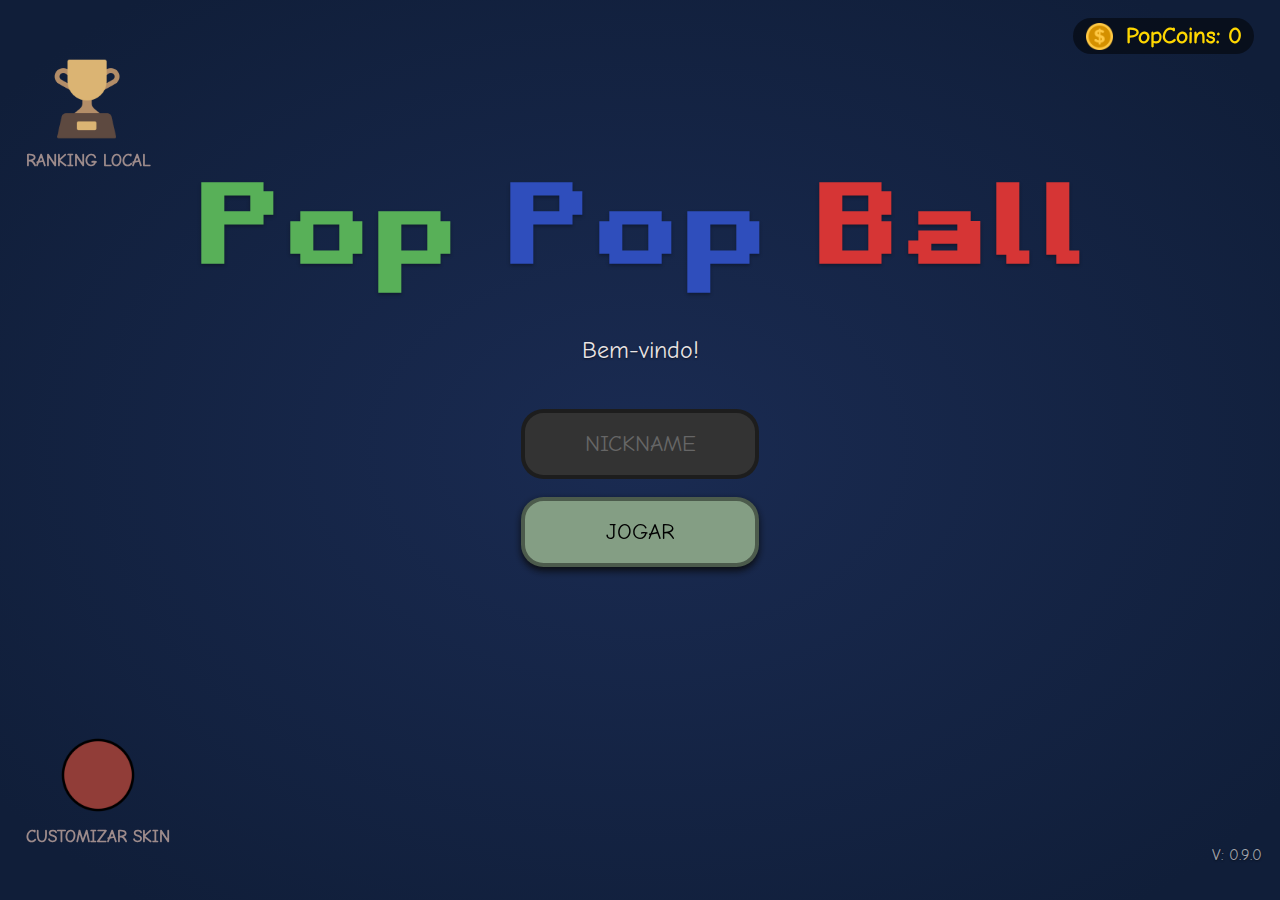
<file: index.html>
<!DOCTYPE html>
<html lang="pt-br">
	<head>
		<meta charset="UTF-8" />
		<meta name="viewport" content="width=device-width, initial-scale=1.0" />
		<link rel="stylesheet" href="styles/index.css" />
		<link rel="icon" href="styles/ico.png" type="image/png" />
		<meta name="google-adsense-account" content="ca-pub-7695483098950570">
		<title>Pop Pop Ball</title>
	</head>

	<body>
		<header class="menu-container">
			<h1 class="titulo">
				<span class="titulo-parte">Pop</span>
				<span class="titulo-parte">Pop</span>
				<span class="titulo-parte">Ball</span>
			</h1>
			<p id="mensagem">Bem-vindo!</p>
			<div class="button-container">
				<input
					type="text"
					id="nome-jogador"
					maxlength="6"
					placeholder="NICKNAME"
				/>
				<button id="jogar-btn" onclick="jogar()" disabled>Jogar</button>
			</div>
		</header>
		<main>
			<section id="ranking" class="imagem-container" onclick="mostrarRanking()">
				<img src="../styles/rkn.png" />
				<div class="texto">RANKING LOCAL</div>
			</section>
			<section id="customiza" class="imagem-container" onclick="personalizar()">
				<img src="../styles/ico.png" />
				<div class="texto">CUSTOMIZAR SKIN</div>
			</section>
		</main>
		<footer>
			<div class="versao">V: 0.9.0</div>
		</footer>
		<div id="moedas-container" class="moedas-container">
			<img src="../styles/coin.png" class="moeda-icone" />
			<span id="total-moedas">PopCoins: 0</span>
		</div>
		<script src="scripts/inicial.js"></script>
		<script>

			function mostrarRanking() {
				window.location.href = "ranking.html";
			}

			function personalizar() {
				window.location.href = "personalizar.html";
			}
		</script>
	</body>
</html>
</file>
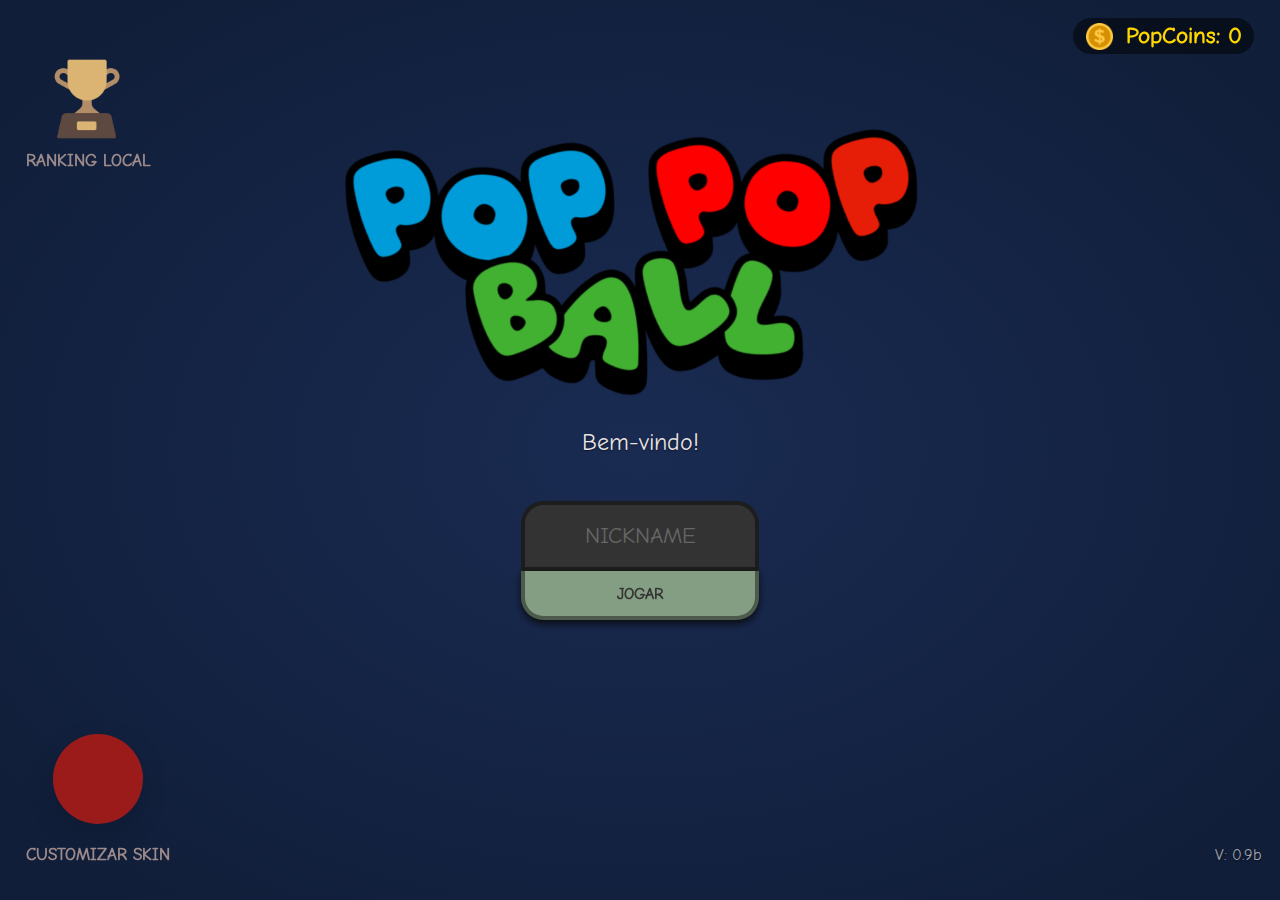
<file: frontend/public/pages/index.html>
<!DOCTYPE html>
<html lang="pt-br">
  <head>
    <meta charset="UTF-8" />
    <meta name="viewport" content="width=device-width, initial-scale=1.0" />
    <link rel="stylesheet" href="./src/styles/index.css" />
    <link rel="icon" href="./src/assets/images/ico.png" type="image/png" />
    <title>Pop Pop Ball</title>
  </head>
  <body>
    <div class="menu-container">
      <a href="https://pt.textstudio.com/"
        ><img src="./src/assets/images/logo-img.png" class="titulo"
      /></a>
      <p id="mensagem">Bem-vindo!</p>
      <div class="button-container">
        <input
          type="text"
          id="nome-jogador"
          maxlength="6"
          placeholder="NICKNAME"
        />
        <button id="jogar-btn" class="game-button" onclick="jogar()" disabled>
          Jogar
        </button>
      </div>
    </div>
    <div id="ranking" class="imagem-container" onclick="mostrarRanking()">
      <img src="./src/assets/images/rkn.png" alt="Ranking" />
      <div class="texto">RANKING LOCAL</div>
    </div>
    <div id="customiza" class="imagem-container" onclick="personalizar()">
      <div class="bola"></div>
      <div class="texto">CUSTOMIZAR SKIN</div>
    </div>
    <div class="versao">V: 0.9b</div>
    <div id="moedas-container" class="moedas-container">
      <img src="./src/assets/images/coin.png" alt="Moeda" class="moeda-icone" />
      <span id="total-moedas">PopCoins: 0</span>
    </div>
    <script src="./src/scripts/index.js"></script>
    <script>
      function mostrarRanking() {
        window.location.href = "ranking.html";
      }

      function personalizar() {
        window.location.href = "customization.html";
      }
    </script>
  </body>
</html>
</file>
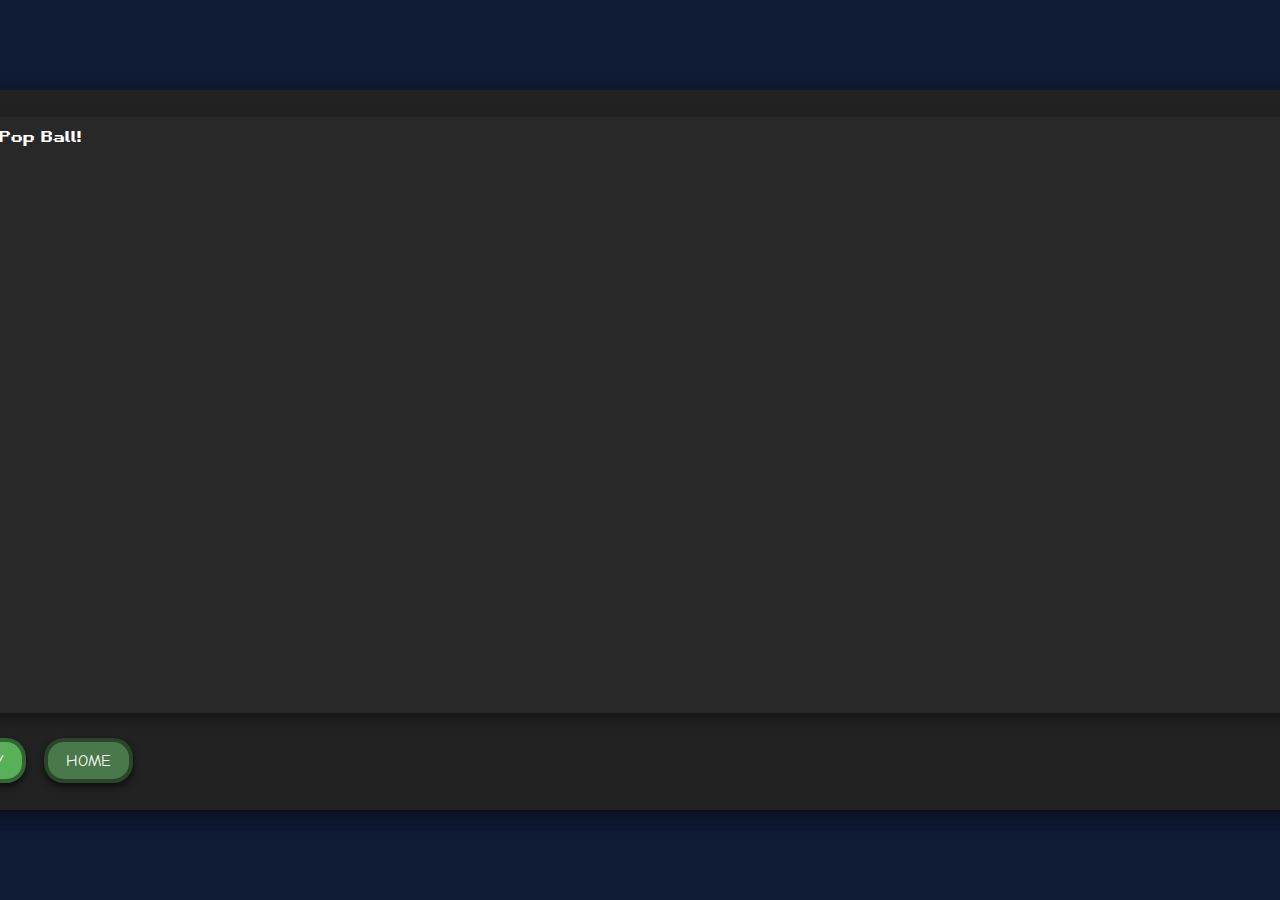
<file: bolinha.html>
<!DOCTYPE html>
<html lang="pt-br">
	<head>
		<meta charset="UTF-8" />
		<meta name="viewport" content="width=device-width, initial-scale=1.0" />
		<link rel="stylesheet" href="styles/style.css" />
		<link rel="icon" href="styles/ico.png" type="image/png" />
		<meta name="google-adsense-account" content="ca-pub-7695483098950570">
		<title>Pop Pop Ball</title>
	</head>
  
	<body>
		<div class="container">
			<div class="area">
				<div id="ranking"></div>
				<div class="booster"></div>
				<div id="game-info">
					<p id="menssagem">Pop Pop Ball!</p>
					<span id="timer">80</span>
					<span id="texto-tempo">segundos restantes</span>
				</div>
				<div id="coringa">CORINGA</div>
				<div class="bola"></div>
				<div id="mensagem-final"></div>
			</div>
			<div class="controls">
				<div class="button-container">
					<div class="primary-buttons">
						<button id="play" class="game-button">Play</button>
						<button id="home" class="game-button" onclick="home()">Home</button>
					</div>
				</div>
				<div id="barra-progresso-container">
					<div id="barra-progresso">
						<div id="barra-progresso-inner"></div>
					</div>
				</div>
				<div class="info-container">
					<span id="level">Nível: 1</span>
					<span id="score">Pontos: 0</span>
				</div>
			</div>
		</div>
	</body>
	<script src="scripts/script.js"></script>
	
</html>
</file>
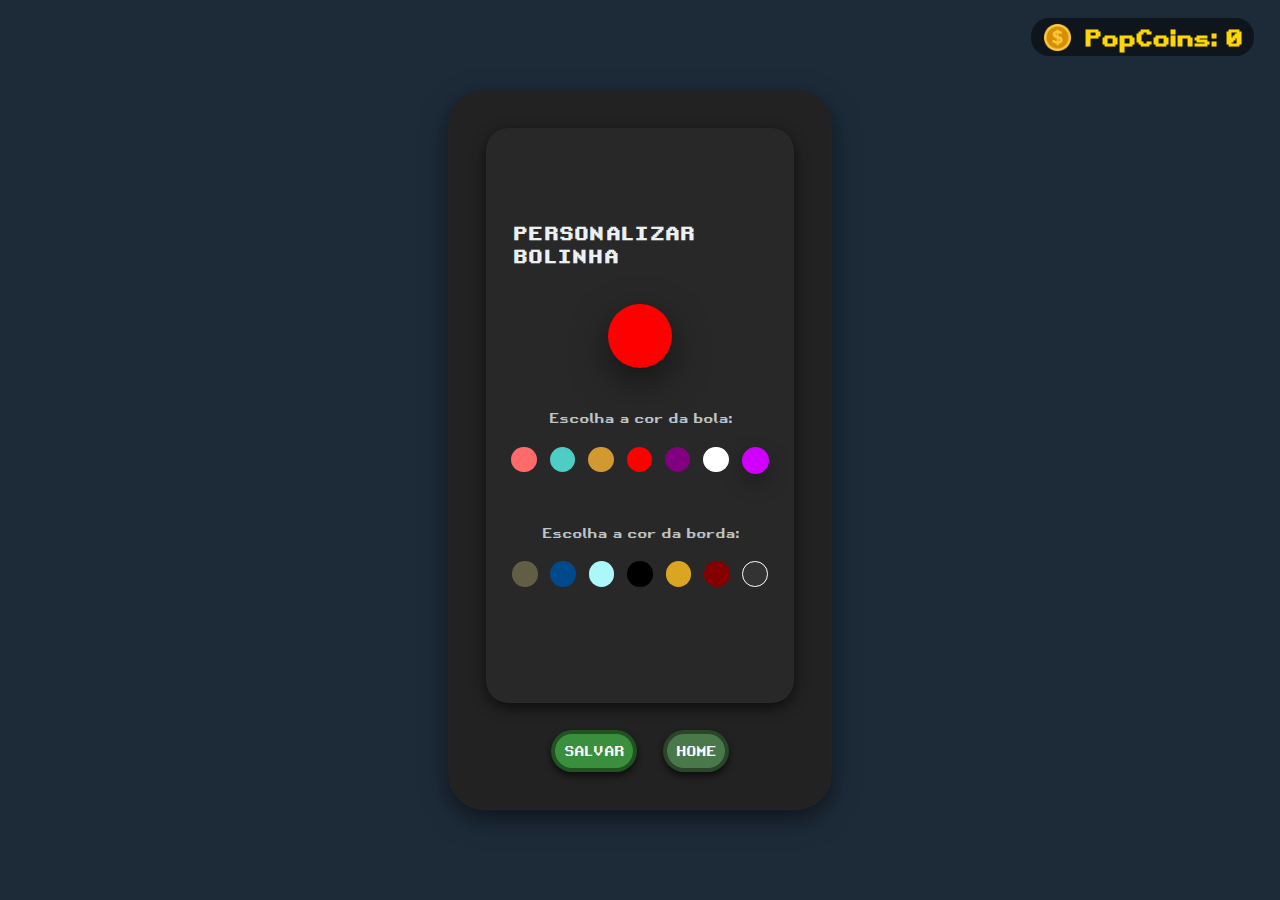
<file: personalizar.html>
<!DOCTYPE html>
<html lang="pt-BR">
	<head>
		<meta charset="UTF-8" />
		<meta name="viewport" content="width=device-width, initial-scale=1.0" />
		<link rel="stylesheet" href="styles/personalizar.css" />
		<link rel="icon" href="styles/ico.png" type="image/png" />
		<title>Pop Pop Ball - Personalizar</title>
	</head>

	<body>
		<div class="container">
			<div class="area">
				<h2>Personalizar bolinha</h2>
				<div class="bola" id="preview"></div>
				<p>Escolha a cor da bola:</p>
				<div class="options">
					<div
						class="option"
						style="background-color: #ff6b6b"
						onclick="mudarCorBola('#FF6B6B')"
					></div>
					<div
						class="option"
						style="background-color: #4ecdc4"
						onclick="mudarCorBola('#4ECDC4')"
					></div>
					<div
						class="option"
						style="background-color: #d29930"
						onclick="mudarCorBola('#d29930')"
					></div>
					<div
						class="option"
						style="background-color: red"
						onclick="mudarCorBola('red')"
					></div>
					<div
						class="option"
						style="background-color: purple"
						onclick="mudarCorBola('purple')"
					></div>
					<div
						class="option"
						style="background-color: white"
						onclick="mudarCorBola('white')"
					></div>
					<div
						id="rainbowOption"
						class="option rainbow-option"
						onclick="rainbow()"
					></div>
				</div>
				<p>Escolha a cor da borda:</p>
				<div class="options">
					<div
						class="option"
						style="background-color: #625e46"
						onclick="mudarCorBorda('#625e46')"
					></div>
					<div
						class="option"
						style="background-color: #00498a"
						onclick="mudarCorBorda('#00498a')"
					></div>
					<div
						class="option"
						style="background-color: #acf8f8"
						onclick="mudarCorBorda('#d2ffff')"
					></div>
					<div
						class="option"
						style="background-color: black"
						onclick="mudarCorBorda('black')"
					></div>
					<div
						class="option"
						style="background-color: #daa520"
						onclick="mudarCorBorda('#daa520')"
					></div>
					<div
						class="option"
						style="background-color: #850000"
						onclick="mudarCorBorda('#850000')"
					></div>
					<div
						class="option"
						id="no-border-option"
						onclick="removeBorder()"
					></div>
				</div>
			</div>
			<div class="controls">
				<div class="button-container">
					<button class="game-button" onclick="salvar()">Salvar</button>
					<button class="game-button" id="home" onclick="home()">Home</button>
				</div>
			</div>
		</div>
		<div id="moedas-container" class="moedas-container">
			<img src="../styles/coin.png" alt="Moeda" class="moeda-icone">
			<span id="total-moedas">PopCoins:0</span>
		</div>
		<script src="scripts/personalizar.js"></script>
	</body>
</html>
</file>
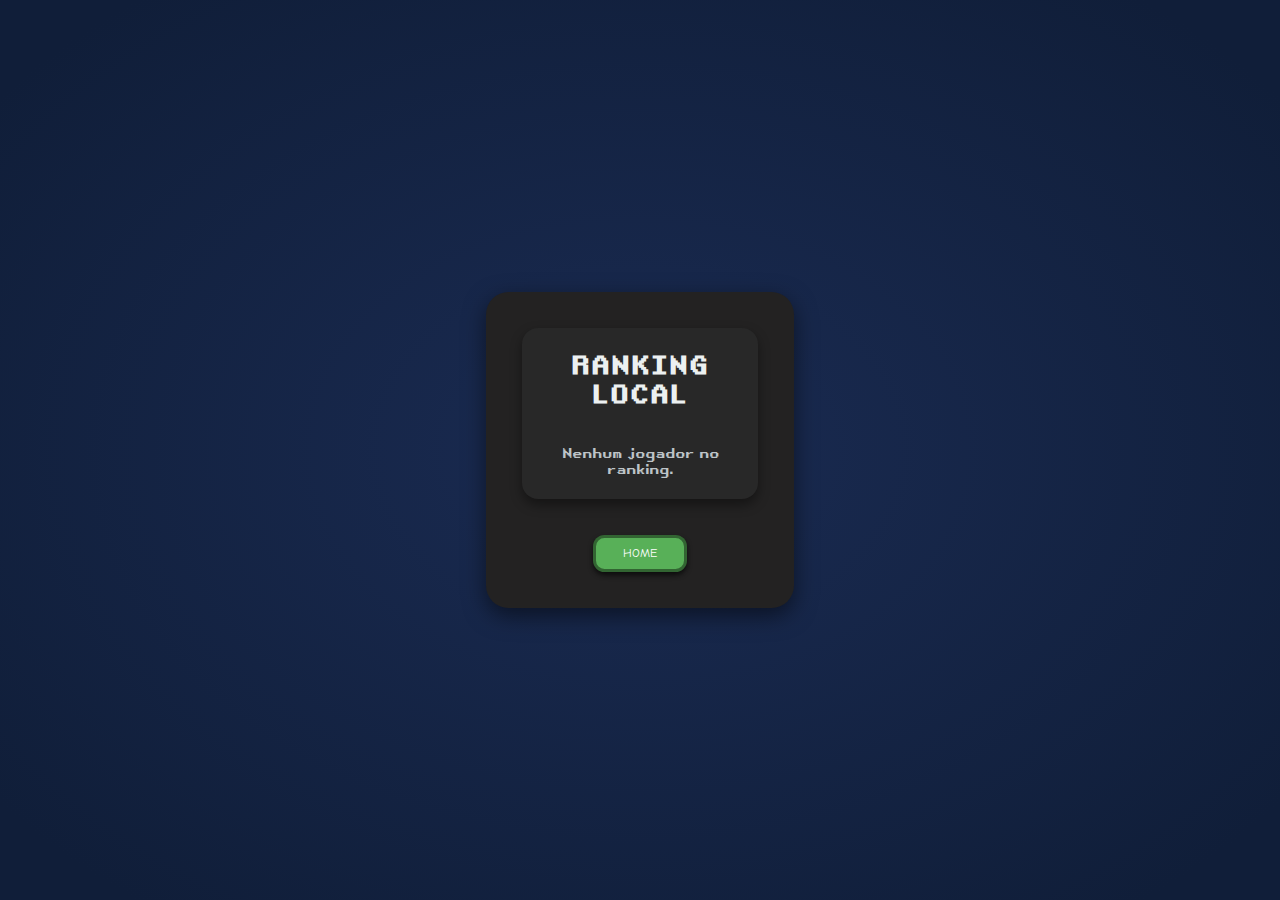
<file: ranking.html>
<!DOCTYPE html>
<html lang="pt-br">
	<head>
		<meta charset="UTF-8" />
		<meta name="viewport" content="width=device-width, initial-scale=1.0" />
		<link rel="stylesheet" href="styles/ranking.css" />
		<link rel="icon" href="styles/ico.png" type="image/png" />
		<title>Pop Pop Ball - Ranking</title>
	</head>

	<body>
		<div class="container">
			<div id="ranking">
				<h2>Ranking local</h2>
				<ol id="ranking-list"></ol>
			</div>
			<button onclick="home()">Home</button>
		</div>
	</body>
	<script src="scripts/ranking.js"></script>
</html>
</file>
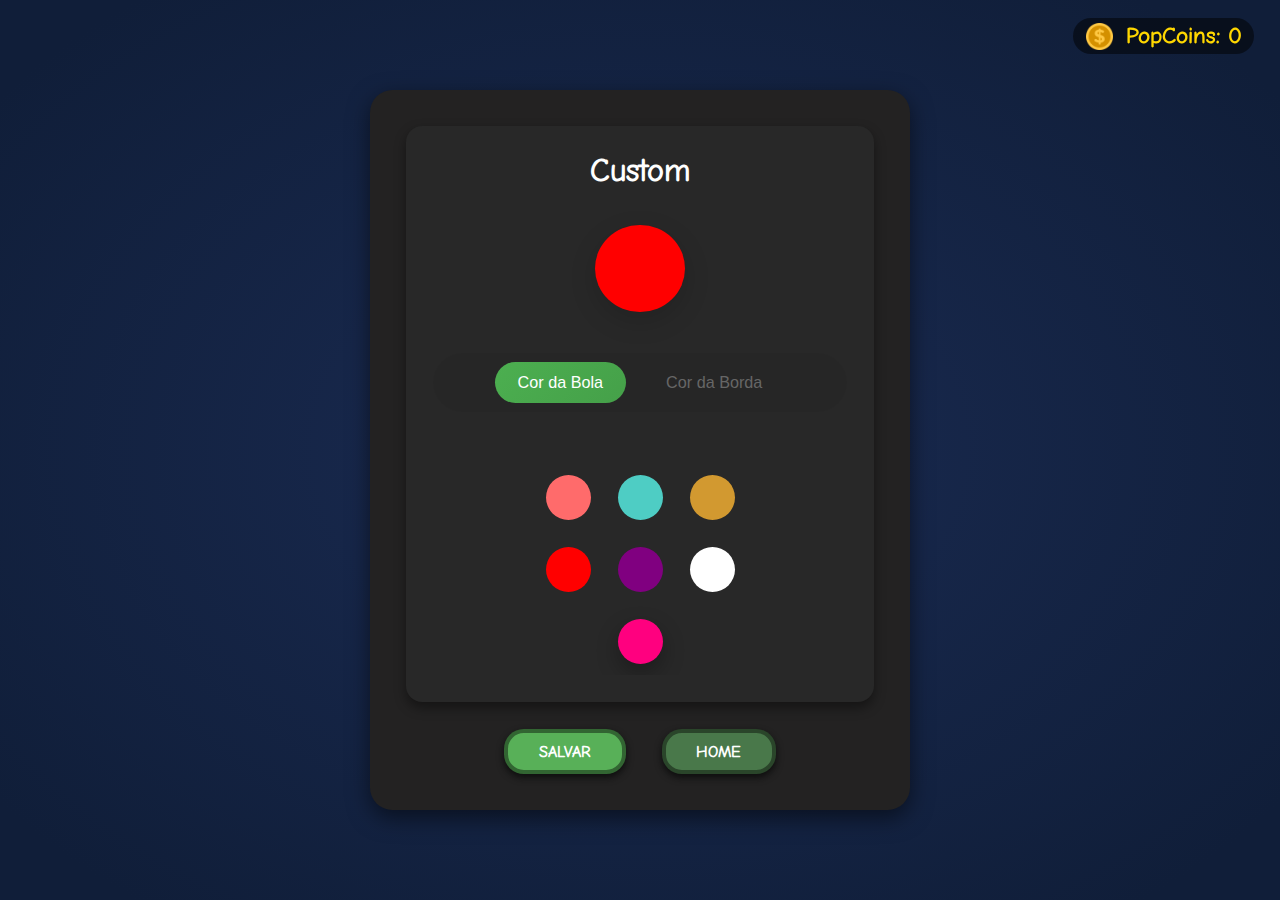
<file: frontend/public/pages/customization.html>
<!DOCTYPE html>
<html lang="pt-BR">
  <head>
    <meta charset="UTF-8" />
    <meta name="viewport" content="width=device-width, initial-scale=1.0" />
    <link rel="stylesheet" href="./src/styles/customization.css" />
    <link rel="icon" href="./src/assets/images/ico.png" type="image/png" />
    <title>Pop Pop Ball - Personalizar</title>
  </head>
  <body>
    <div class="container">
      <div class="area">
        <h2>Custom</h2>
        <div class="bola" id="preview"></div>

        <div class="tabs">
          <button class="tab-button active" data-tab="corBola">
            Cor da Bola
          </button>
          <button class="tab-button" data-tab="corBorda">Cor da Borda</button>
        </div>

        <div class="tab-content">
          <div id="corBola" class="tab-pane active">
            <div class="options">
              <div
                class="option"
                style="background-color: #ff6b6b"
                onclick="mudarCorBola('#FF6B6B')"
              ></div>
              <div
                class="option"
                style="background-color: #4ecdc4"
                onclick="mudarCorBola('#4ECDC4')"
              ></div>
              <div
                class="option"
                style="background-color: #d29930"
                onclick="mudarCorBola('#d29930')"
              ></div>
              <div
                class="option"
                style="background-color: red"
                onclick="mudarCorBola('red')"
              ></div>
              <div
                class="option"
                style="background-color: purple"
                onclick="mudarCorBola('purple')"
              ></div>
              <div
                class="option"
                style="background-color: white"
                onclick="mudarCorBola('white')"
              ></div>
              <div
                id="rainbowOption"
                class="option rainbow-option"
                onclick="rainbow()"
              ></div>
            </div>
          </div>

          <div id="corBorda" class="tab-pane">
            <div class="options">
              <div
                class="option"
                style="background-color: #625e46"
                onclick="mudarCorBorda('#625e46')"
              ></div>
              <div
                class="option"
                style="background-color: #00498a"
                onclick="mudarCorBorda('#00498a')"
              ></div>
              <div
                class="option"
                style="background-color: #acf8f8"
                onclick="mudarCorBorda('#d2ffff')"
              ></div>
              <div
                class="option"
                style="background-color: black"
                onclick="mudarCorBorda('black')"
              ></div>
              <div
                class="option"
                style="background-color: #daa520"
                onclick="mudarCorBorda('#daa520')"
              ></div>
              <div
                class="option"
                style="background-color: #850000"
                onclick="mudarCorBorda('#850000')"
              ></div>
              <div
                class="option"
                id="no-border-option"
                onclick="removeBorder()"
              ></div>
            </div>
          </div>
        </div>
      </div>
      <div class="controls">
        <div class="button-container">
          <button class="game-button" onclick="salvar()">Salvar</button>
          <button class="game-button" id="home" onclick="home()">Home</button>
        </div>
      </div>
    </div>
    <div id="moedas-container" class="moedas-container">
      <img src="./src/assets/images/coin.png" alt="Moeda" class="moeda-icone" />
      <span id="total-moedas">PopCoins:0</span>
    </div>
    <script src="./src/scripts/customization.js"></script>
  </body>
</html>
</file>
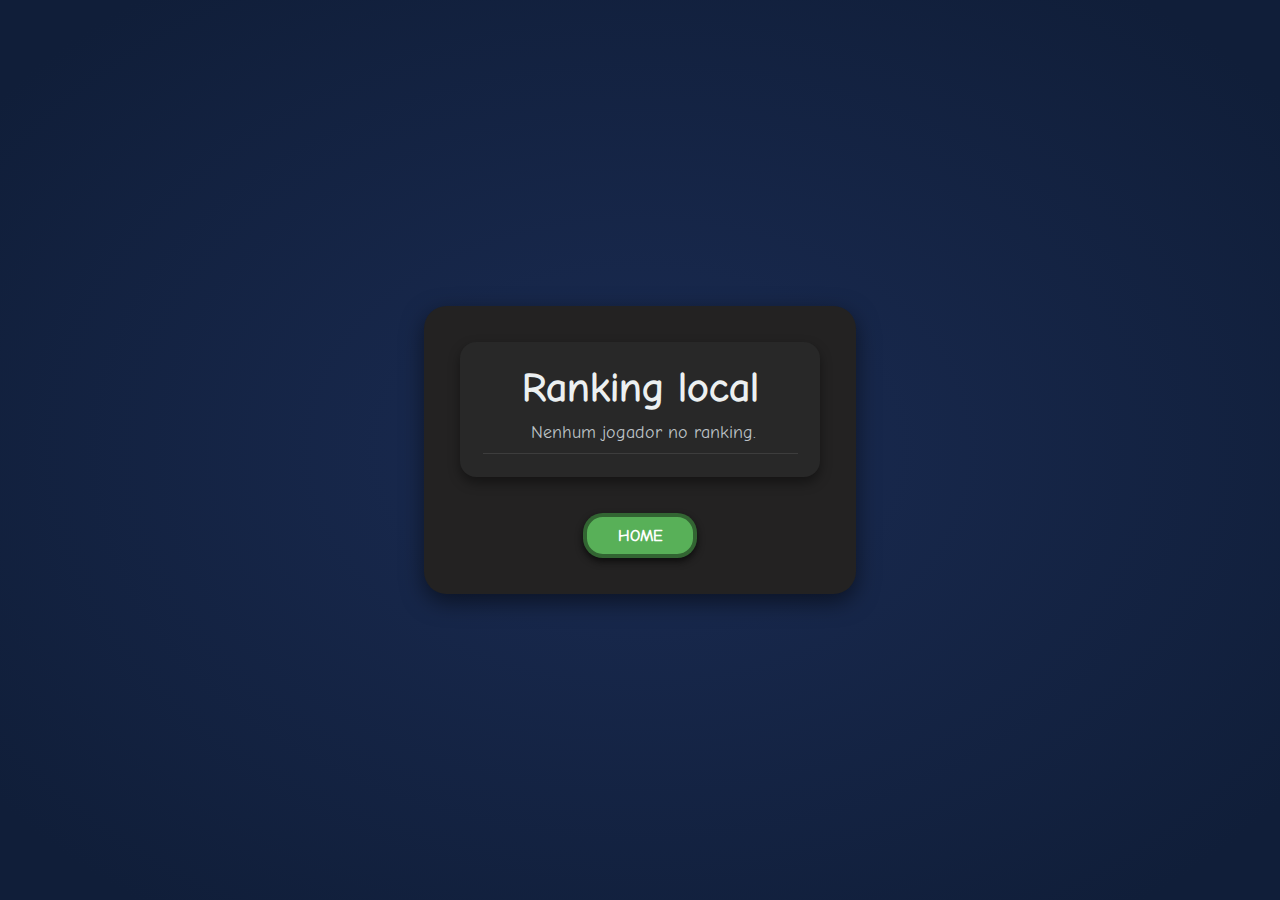
<file: frontend/public/pages/ranking.html>
<!DOCTYPE html>
<html lang="pt-br">
	<head>
		<meta charset="UTF-8" />
		<meta name="viewport" content="width=device-width, initial-scale=1.0" />
		<link rel="stylesheet" href="../../public/src/styles/ranking.css" />
		<link rel="icon" href="../../public/src/assets/images/ico.png" type="image/png" />
		<title>Pop Pop Ball - Ranking</title>
	</head>
	<body>
		<div class="container">
			<div id="ranking" class="area">
				<h2>Ranking local</h2>
				<li id="ranking-list"></li>
			</div>
			<button class="game-button" onclick="home()">Home</button>
		</div>
		<script src="../src/scripts/ranking.js"></script>
	</body>
</html>
</file>
<file: styles/index.css>
@font-face {
	font-family: "fonte";
	src: url(fonte.ttf);
}

@font-face {
	font-family: "comic";
	src: url(ComicNeue-Regular.ttf);
}

* {
	padding: 0;
	margin: 0;
	box-sizing: border-box;
}

html {
	height: 100%;
	background: radial-gradient(ellipse at 50% 50%, #1a2b52 0%, #101e39 90%);
	display: flex;
	justify-content: center;
	user-select: none;
	font-family: "comic", sans-serif;
	overflow: hidden;
}

body {
	width: 100%;
	height: 100%;
}

.menu-container {
	display: flex;
	flex-direction: column;
	justify-content: center;
	align-items: center;
	position: relative;
	height: 100%;
	animation: fadeIn 1s ease-in-out;
}

.titulo {
	font-size: 12vh;
	color: #fff;
	letter-spacing: 0.5vh;
	text-shadow: 0 0.2vh 0.4vh rgba(0, 0, 0, 0.3);
	margin-top: -20vh;
	font-family: "fonte", sans-serif;
}

.titulo-parte:nth-child(1) {
	color: #58b058;
}

.titulo-parte:nth-child(2) {
	color: #2f4ebc;
}

.titulo-parte:nth-child(3) {
	color: #d63535;
}

#mensagem {
	font-family: "comic", sans-serif;
	font-size: 2.7vh;
	color: #e9e4e4;
	margin: 5vh;
	text-align: center;
	transition: opacity 0.5s ease-in-out;
	animation: fadeInText 2s forwards;
	text-shadow: 0 0.1vh 0.2vh rgba(0, 0, 0, 0.5);
}

.button-container {
	display: flex;
	flex-direction: column;
	gap: 2vh;
	width: 100%;
	max-width: 26.5vh;
	align-items: center;
}

#nome-jogador {
	width: 100%;
	padding: 2vh 0;
	background-color: #333;
	color: white;
	font-family: "comic", sans-serif;
	border: 0.5vh solid rgba(0, 0, 0, 0.425);
	border-radius: 2.5vh;
	font-size: 2.5vh;
	text-align: center;
	text-transform: uppercase;
	outline: none;
	transition: all 0.3s ease;
}

#nome-jogador:focus {
	background-color: rgba(75, 68, 68, 0.563);
	border-color: rgba(30, 29, 29, 0.841);
}

#nome-jogador::placeholder {
	color: #666;
}

button {
	width: 100%;
	padding: 2vh 0;
	background-color: #58b058;
	color: white;
	font-family: "comic", sans-serif;
	border: 0.5vh solid rgba(0, 0, 0, 0.425);
	border-radius: 2.5vh;
	font-size: 2.5vh;
	cursor: pointer;
	transition: all 0.2s ease, filter 0.3s ease;
	text-transform: uppercase;
	box-shadow: 0 0.4vh 0.8vh rgba(9, 9, 9, 0.85);
}

button:not(:disabled):hover {
	transform: translateY(-0.7vh);
	background: #3f8a3f;
	box-shadow: 0 1.1vh 1.3vh rgba(9, 9, 9, 0.735);
}

button:not(:disabled):active {
	transform: translateY(0vh);
	box-shadow: 0 0.4vh 0.8vh rgba(9, 9, 9, 0.85);
}

button:disabled {
	filter: saturate(30%);
	cursor: not-allowed;
	color: #000000;
}

.imagem-container {
	position: fixed;
	text-align: center;
	display: flex;
	flex-direction: column;
	align-items: center;
	cursor: pointer;
	filter: saturate(0.5);
	transition: filter 0.3s, color 0.3s;
	color: #ac8787;
}

.imagem-container:hover {
	filter: saturate(1);
	color: #f1f1f1;
}

img {
	height: 10vh;
	width: 10vh;
}

.texto {
	font-size: 1.9vh;
	font-weight: bold;
	margin-top: 0.8vh;
}

.versao {
	font-size: 1.8vh;
	position: absolute;
	bottom: 4vh;
	color: rgba(233, 228, 228, 0.7);
	right: 2vh;
	text-shadow: 0 0.1vh 0.2vh rgba(0, 0, 0, 0.5);
}

.moedas-container {
	position: fixed;
	top: 2vh;
	right: 2vw;
	display: flex;
	align-items: center;
	background-color: rgba(0, 0, 0, 0.5);
	padding: 0.5vh 1vw;
	border-radius: 2vh;
}

.moeda-icone {
	width: 3vh;
	height: 3vh;
	margin-right: 1vw;
}

#total-moedas {
	color: #ffd700;
	font-size: 2.5vh;
	font-weight: bold;
}


#ranking {
	top: 2vh;
	left: 2vw;
	padding-top: 4vh;
}

#customiza {
	bottom: 2vh;
	left: 2vw;
	padding-bottom: 4vh;
}
</file>
<file: frontend/public/pages/src/styles/index.css>
@font-face {
	font-family: "titulo";
	src: url(../assets/fonts/fonte.ttf);
}

@font-face {
	font-family: "fonte";
	src: url(../assets/fonts/ComicNeue-Regular.ttf);
}

@font-face {
	font-family: "comic";
	src: url(../assets/fonts/ComicNeue-Regular.ttf);
}

* {
	box-sizing: border-box;
	margin: 0;
	padding: 0;
}

html,
body {
	height: 100vh;
	width: 100%;
	display: flex;
	justify-content: center;
	align-items: center;
	user-select: none;
	font-family: "fonte", sans-serif;
	background: radial-gradient(ellipse at 50% 50%, #1a2b52 0%, #101e39 90%);
}

body {
	overflow: hidden;
}

button {
	width: 100%;
	height: 5.5vh;
}

.menu-container {
	display: flex;
	flex-direction: column;
	justify-content: center;
	align-items: center;
	position: relative;
	height: 100%;
	animation: fadeIn 1s ease-in-out;
}

.titulo {
	margin-top: -20vh;
	margin-bottom: -5vh;
	margin-left: -2vh;
	width: 70vh;
	height: auto;
}

#mensagem {
	font-family: "comic", sans-serif;
	font-size: 2.7vh;
	color: #e9e4e4;
	margin: 5vh;
	text-align: center;
	transition: opacity 0.5s ease-in-out;
	animation: fadeInText 2s forwards;
	text-shadow: 0 0.1vh 0.2vh rgba(0, 0, 0, 0.5);
}

.button-container {
	display: flex;
	flex-direction: column;
	gap: 0;
	width: 100%;
	max-width: 26.5vh;
	align-items: center;
}

#nome-jogador,
.game-button {
	width: 100%;
	padding: 2vh 0;
	color: white;
	font-family: "comic", sans-serif;
	border: 0.5vh solid rgba(0, 0, 0, 0.425);
	font-size: 2.5vh;
	text-align: center;
	text-transform: uppercase;
	outline: none;
	border-radius: 0;
	transition: all 0.3s ease;
}

#nome-jogador {
	border-top-left-radius: 2.5vh;
	border-top-right-radius: 2.5vh;
	background-color: #333;
	border-bottom-width: 0.5v;
}

#nome-jogador:focus {
	background-color: rgba(75, 68, 68, 0.563);
	border-color: rgba(30, 29, 29, 0.841);
}

#nome-jogador::placeholder {
	color: #666;
}

.game-button {
	font-size: 1.8vh;
	background-color: #58b058;
	text-transform: uppercase;
	padding: 1.5vh 2vh;
	border-bottom-left-radius: 2.5vh;
	border-bottom-right-radius: 2.5vh;
	border-top-style: none;
	cursor: pointer;
	font-weight: 700;
	transition: all 0.2s ease, filter 0.3s ease;
	box-shadow: 0 0.4vh 0.8vh rgba(9, 9, 9, 0.85);
}

.game-button:hover {
	background: #3f8a3f;
}

.game-button:disabled {
	cursor: not-allowed;
	filter: saturate(30%);
	color: #333;
}

.imagem-container {
	position: fixed;
	text-align: center;
	display: flex;
	flex-direction: column;
	align-items: center;
	cursor: pointer;
	filter: saturate(0.5);
	transition: filter 0.3s, color 0.3s;
	color: #ac8787;
}

.imagem-container:hover {
	filter: saturate(1);
	color: #f1f1f1;
}

.imagem-container img {
	height: 10vh;
	width: 10vh;
}

.imagem-container .texto {
	font-size: 1.9vh;
	font-weight: bold;
	margin-top: 0.8vh;
	margin-bottom: 2vh;
}

.versao {
	font-size: 1.8vh;
	position: absolute;
	bottom: 4vh;
	color: rgba(233, 228, 228, 0.7);
	right: 2vh;
	text-shadow: 0 0.1vh 0.2vh rgba(0, 0, 0, 0.5);
}

#ranking {
	top: 2vh;
	left: 2vw;
	padding-top: 4vh;
}

#customiza {
    position: fixed !important;
    bottom: 2vh !important;
    left: 2vw !important;
    padding-top: 0 !important;
}

.bola {
    width: 10vh;
    height: 10vh;
    border-radius: 50%;
    background-color: red;
    box-shadow: 0 1vh 3vh rgba(0, 0, 0, 0.15);
    transition: all 0.4s ease;
	margin-bottom: 1.5vh;
}

.moedas-container {
	position: fixed;
	top: 2vh;
	right: 2vw;
	display: flex;
	align-items: center;
	background-color: rgba(0, 0, 0, 0.5);
	padding: 0.5vh 1vw;
	border-radius: 2vh;
}

.moeda-icone {
	width: 3vh;
	height: 3vh;
	margin-right: 1vw;
}

#total-moedas {
	color: #ffd700;
	font-size: 2.5vh;
	font-weight: bold;
}
</file>
<file: styles/style.css>
* {
	box-sizing: border-box;
	margin: 0;
	padding: 0;
}

html,
body {
	display: flex;
	align-items: center;
	justify-content: center;
	background-color: #101c36;
	height: 100%;
	user-select: none;
}

@font-face {
	font-family: "fonte";
	src: url(fonte.ttf);
}

@font-face {
	font-family: "comic";
	src: url(ComicNeue-Regular.ttf);
}

.container {
	display: flex;
	flex-direction: column;
	align-items: center;
	justify-content: space-between;
	background-color: #232222;
	border-radius: 2.5vh;
	box-shadow: 0 0.8vh 2.5vh rgba(0, 0, 0, 0.5);
	font-family: "fonte";
	height: 80vh;
	padding: 3vh;
	position: relative;
	width: 160vh;
}

/* .area {
  width: 100%;
  height: 90%;
  background-color: #3 3 3;
  border-radius: 1.8vh;
  position: relative;
  overflow: hidden;
  display: flex;
  justify-content: center;
  align-items: center;
} */

.area {
	display: flex;
	align-items: center;
	justify-content: center;
	background-color: rgb(40, 40, 40);
	border-radius: 1.8vh;
	box-shadow: 0 0.6vh 1.3vh rgba(0, 0, 0, 0.4);
	color: #ecf0f1;
	font-family: "fonte";
	font-size: 1.6vw;
	height: 100%;
	width: 100%;
	margin-bottom: 2.8vh;
	overflow: hidden;
	position: relative;
}

#coringa {
	position: absolute;
	top: 50%;
	color: #e74c3c;
	font-size: 5vh;
	font-weight: bold;
	visibility: hidden;
}

.brilhando {
	box-shadow: 0 0 1.5vh rgba(255, 254, 254, 0.516);
}

#game-info {
	position: absolute;
	top: 1vh;
	left: 1vh;
	color: white;
	font-size: 1.8vh;
}

#mensagem-final {
	position: absolute;
	top: 50%;
	left: 50%;
	transform: translate(-50%, -50%);
	display: grid;
	text-align: center;
	font-size: 2vh;
	color: white;
	visibility: hidden;
}

.booster-info,
.estatisticas {
	font-size: 1.6vh;
	text-align: left;
}

#fim {
	font-size: 3vh;
}

.bola {
	position: absolute;
	background-color: red;
	border-radius: 50%;
	width: 8vh;
	height: 8vh;
	cursor: pointer;
	display: none;
	transition: top 0.45s ease, left 0.45s ease, width 0.45s ease, height 0.45s ease, box-shadow 0.25s ease;
}

#ranking {
	position: absolute;
	top: 1vh;
	right: 1vh;
	background-color: rgba(38, 31, 31, 0.645);
	border-radius: 0.8vh;
	color: white;
	font-family: "fonte";
	font-size: 1.4vh;
	padding: 1vh;
	margin-bottom: 2vh;
	visibility: hidden;
}

#ranking-list {
	font-size: 1.4vh;
	list-style-position: inside;
	margin: 0;
	padding: 0;
}

#barra-progresso-container {
	display: flex;
	justify-content: center;
	width: 30%;
	margin-top: 1.8vh;
}

#barra-progresso {
	background-color: #757575;
	border-radius: 2vh;
	height: 2vh;
	width: 40%;
	overflow: hidden;
	visibility: hidden;
	transition: width 0.3s ease;
}

#barra-progresso-inner {
	background-color: #39773b;
	height: 100%;
	width: 0%;
	transition: width 0.3s ease;
}

.booster {
	position: absolute;
	background-color: red;
	width: 1.3vw;
	height: 1.3vw;
	cursor: pointer;
	display: none;
	box-shadow: 0 0 0.5vw rgba(255, 0, 0, 0.575);
}

.booster.blue {
	background-color: blue;
	box-shadow: 0 0 0.5vw rgba(22, 18, 255, 0.596);
}

.controls {
	display: flex;
	flex-wrap: wrap;
	justify-content: space-between;
	width: 100%;
}

.info-container {
	display: flex;
	flex-wrap: wrap;
	align-items: center;
	justify-content: center;
	gap: 2vh;
}

#level,
#score {
	font-family: "comic", sans-serif;
	color: white;
	font-size: 2.5vh;
}

.button-container {
	display: flex;
	flex-direction: column;
	align-items: flex-start;
	justify-content: flex-start;
	gap: 2vh;
	width: auto;
}

.primary-buttons {
	display: flex;
	flex-direction: row;
	align-items: center;
	justify-content: flex-start;
	gap: 2vh;
	width: 100%;
}

.game-button {
	background-color: #58b058;
	color: white;
	font-family: "comic", sans-serif;
	font-size: 1.8vh;
	text-transform: uppercase;
	padding: 1vh 2vh;
	border: 0.5vh solid rgba(0, 0, 0, 0.425);
	border-radius: 2.2vh;
	box-shadow: 0 0.4vh 0.8vh rgba(9, 9, 9, 0.85);
	cursor: pointer;
	transition: all 0.2s ease, filter 0.3s ease;
	max-width: 14vw;
	width: auto;
}

.game-button:hover {
	background: #3f8a3f;
	box-shadow: 0 1.1vh 1.3vh rgba(9, 9, 9, 0.735);
	transform: translateY(-0.7vh);
}

.game-button:active {
	box-shadow: 0 0.4vh 0.8vh rgba(9, 9, 9, 0.85);
	transform: translateY(0vh);
}

.game-button:disabled {
	cursor: not-allowed;
	filter: saturate(30%);
}

#home {
	background-color: #49784a;
}

#timer,
#texto-tempo,
#level,
#score {
	visibility: hidden;
}
</file>
<file: styles/personalizar.css>
* {
	padding: 0;
	margin: 0;
	box-sizing: border-box;
}

html,
body {
	height: 100vh;
	background-color: #1d2b39;
	display: flex;
	justify-content: center;
	align-items: center;
	user-select: none;
	font-family: "fonte", sans-serif;
}

@font-face {
	font-family: "fonte";
	src: url(fonte.ttf);
}

h2 {
	margin-bottom: 4vh;
	color: #ecf0f1;
	font-size: 2vh;
	text-transform: uppercase;
	letter-spacing: 0.1vw;
}

p {
	margin-top: 3vh;
	color: #bdc3c7;
	font-size: 1vw;
	line-height: 1.6;
}

.container {
	box-shadow: 0 1vh 3vh rgba(0, 0, 0, 0.5);
	border: 0.3vh solid #212326;
	width: 30vw;
	height: 80vh;
	background-color: #232222;
	display: flex;
	flex-direction: column;
	justify-content: space-between;
	align-items: center;
	padding: 4vh;
	position: relative;
	border-radius: 4vh;
}

.area {
	width: 100%;
	height: 110%;
	background-color: rgb(40, 40, 40);
	border-radius: 2.5vh;
	overflow: hidden;
	display: flex;
	flex-direction: column;
	justify-content: center;
	align-items: center;
	color: white;
	padding: 3vh;
	box-shadow: 0 0.5vh 1.5vh rgba(0, 0, 0, 0.6);
}

.bola {
	width: 5vw;
	height: 5vw;
	border-radius: 50%;
	margin-bottom: 1.5vh;
	transition: all 0.3s ease;
	background-color: red;
	box-shadow: 0 1.5vh 4vh rgba(0, 0, 0, 0.5);
}

.options {
	display: flex;
	gap: 1vw;
	margin-bottom: 2.5vh;
}

.option {
	width: 2vw;
	height: 2vw;
	border-radius: 50%;
	cursor: pointer;
	margin-top: 2vh;
	transition: transform 0.3s ease, box-shadow 0.3s ease;
}

.option:not(#no-border-option):hover {
	transform: scale(1.15);
	box-shadow: 0 1.5vh 2vh rgba(0, 0, 0, 0.4);
}

#no-border-option {
	width: 2vw;
	height: 2vw;
	border-radius: 50%;
	cursor: pointer;
	transition: transform 0.3s ease, box-shadow 0.3s ease;
	background-color: #333;
	border: 0.2vh solid #fff;
	display: flex;
}

.rainbow-option {
	border-radius: 50%;
	padding: 1.5vh;
	font-weight: bold;
	text-align: center;
	box-shadow: 0 1vh 2.5vh rgba(0, 0, 0, 0.3);
	transition: all 0.3s ease;
}

.button-container {
	display: flex;
	gap: 2vw;
	margin-top: 3vh;
}

.game-button {
	width: 120%;
	padding: 0.7vw;
	background-color: #398f3c;
	color: white;
	font-family: "fonte";
	border: 0.5vh solid rgba(0, 0, 0, 0.425);
	border-radius: 2.5vh;
	font-size: 1vw;
	cursor: pointer;
	transition: all 0.2s ease;
	text-transform: uppercase;
	box-shadow: 0 0.4vh 0.7vh rgba(9, 9, 9, 0.85);
}

.game-button:hover {
	transform: translateY(-0.3vh);
	background: #40a143;
	box-shadow: 0 0.8vh 1vh rgba(9, 9, 9, 0.735);
}

.game-button:active {
	transform: translateY(0.1vh);
}

#home {
	background-color: #49784a;
}

.moedas-container {
	position: fixed;
	top: 2vh;
	right: 2vw;
	display: flex;
	align-items: center;
	background-color: rgba(0, 0, 0, 0.5);
	padding: 0.5vh 1vw;
	border-radius: 2vh;
}

.moeda-icone {
	width: 3vh;
	height: 3vh;
	margin-right: 1vw;
}

#total-moedas {
	color: #ffd700;
	font-size: 2.5vh;
	font-weight: bold;
}
</file>
<file: styles/ranking.css>
* {
	padding: 0;
	margin: 0;
	box-sizing: border-box;
}

html,
body {
	height: 100vh;
	width: 100%;
	background: radial-gradient(ellipse at 50% 50%, #1a2b52 0%, #101e39 90%);
	display: flex;
	justify-content: center;
	align-items: center;
	user-select: none;
	font-family: "fonte", sans-serif;
}

@font-face {
	font-family: "fonte";
	src: url(fonte.ttf);
}

@font-face {
	font-family: "comic";
	src: url(ComicNeue-Regular.ttf);
}


h2 {
	margin-bottom: 4vh;
	color: #ecf0f1;
	text-transform: uppercase;
	letter-spacing: 0.15vw;
	font-size: 1.8vw;
}

.container {
	display: flex;
	flex-direction: column;
	align-items: center;
	background-color: #232222;
	padding: 4vh;
	border-radius: 2.5vh;
	box-shadow: 0 0.8vh 2.5vh rgba(0, 0, 0, 0.5);
	width: 24vw;
}

#ranking {
	color: #ecf0f1;
	background-color: rgb(40, 40, 40);
	padding: 2.5vh;
	border-radius: 1.8vh;
	font-family: "fonte";
	margin-bottom: 4vh;
	text-align: center;
	font-size: 1.6vw;
	box-shadow: 0 0.6vh 1.3vh rgba(0, 0, 0, 0.4);
}

#ranking-list {
	font-size: 1vw;
	list-style-type: none;
	margin: 0;
	padding: 0;
	color: #bdc3c7;
}

#ranking-list li::before {
	content: "#";
	margin-right: 0.4vw;
	color: #398f3c;
}

#ranking-list li {
	padding: 1.2vh 0;
	border-bottom: 0.1vh solid rgba(255, 255, 255, 0.1);
	transition: background-color 0.3s ease;
}

#ranking-list li:hover {
	background-color: rgba(255, 255, 255, 0.1);
}

button {
	width: 40%;
	padding: 1vh;
	background-color: #58b058;
	color: white;
	font-family: "comic";
	border: 0.4vh solid rgba(0, 0, 0, 0.425);
	border-radius: 0.9vw;
	font-size: 0.9vw;
	cursor: pointer;
	transition: all 0.2s ease;
	text-transform: uppercase;
	box-shadow: 0 0.35vh 0.6vh rgba(9, 9, 9, 0.85);
}

button:hover {
	transform: translateY(-0.25vh);
	background: #3f8a3f;
	box-shadow: 0 0.7vh 0.9vh rgba(9, 9, 9, 0.735);
}

button:active {
	transform: translateY(0vh);
	box-shadow: 0 0.35vh 0.6vh rgba(9, 9, 9, 0.85);
}
</file>
<file: frontend/public/pages/src/styles/customization.css>
@import "geral.css";

.container {
	width: 60vh;
	height: 80vh;
}

.area {
	height: 100%;
	display: flex;
	flex-direction: column;
	justify-content: flex-start;
	align-items: center;
	padding: 3vh;
}

.bola {
	width: 10vh;
	height: 10vh;
	border-radius: 50%;
	margin-bottom: 1.5vh;
	background-color: red;
	box-shadow: 0 1vh 3vh rgba(0, 0, 0, 0.15);
	transition: all 0.4s ease;
}

.bola:hover {
	transform: scale(1.1);
}

.tabs {
	display: flex;
	gap: 2vh;
	margin: 3vh 0;
	width: 100%;
	justify-content: center;
	padding: 1vh;
	background: rgba(0, 0, 0, 0.03);
	border-radius: 5vh;
	position: relative;
}

.tab-button {
	padding: 1.2vh 2.5vh;
	background-color: transparent;
	border: none;
	color: #666;
	cursor: pointer;
	border-radius: 3vh;
	transition: all 0.3s ease;
	font-family: "Inter", sans-serif;
	font-size: 1.8vh;
	font-weight: 500;
	position: relative;
	z-index: 1;
}

.tab-button:hover {
	color: #333;
}

.tab-button.active {
	color: #fff;
	background: linear-gradient(135deg, #4caf50, #45a049);
}

.tab-button::before {
	content: "";
	position: absolute;
	inset: 0;
	border-radius: 2vh;
	padding: 5vh;
	mask-composite: exclude;
	opacity: 0;
	transition: opacity 0.3s ease;
}

.tab-button:hover::before {
	opacity: 1;
}

.tab-content {
	width: 100%;
	position: relative;
	margin-top: 2vh;
	overflow: hidden;
}

.tab-pane {
	opacity: 0;
	visibility: hidden;
	position: absolute;
	width: 100%;
	transition: all 0.5s cubic-bezier(0.4, 0, 0.2, 1);
	transform: translateX(5vh);
	z-index: 9999;
}

.tab-pane.active {
	opacity: 1;
	visibility: visible;
	position: relative;
	transform: translateX(0);
}

.options {
	max-width: 25vh;
	justify-content: center;
	align-items: center;
	display: flex;
	gap: 3vh;
	margin: 2vh auto;
	flex-wrap: wrap;
	position: relative;
}

.option {
	z-index: 1000;
	width: 5vh;
	height: 5vh;
	border-radius: 50%;
	cursor: pointer;
	transition: all 0.2s ease;
}

.option:hover {
	transform: scale(1.15) translateY(-1vh);
	box-shadow: 0 2vh 4vh rgba(0, 0, 0, 0.15);
}

#no-border-option {
	background-color: transparent;
	border: 0.2vh solid #aaa;
	display: flex;
	justify-content: center;
	align-items: center;
}

#home {
	background-color: #49784a;
}

.rainbow-option {
	border-radius: 50%;
	padding: 1.5vh;
	font-weight: bold;
	text-align: center;
	box-shadow: 0 1vh 2.5vh rgba(0, 0, 0, 0.3);
	transition: all 0.4s ease;
}

.button-container {
	display: flex;
	gap: 4vh;
	margin-top: 3vh;
	justify-content: center;
}

h2 {
	font-size: 3.5vh;
	font-weight: 600;
	color: #ffffff;
	margin-bottom: 4vh;
}
</file>
<file: frontend/public/src/styles/ranking.css>
@import "geral.css";

.container {
	width: 48vh;
}

#ranking {
	padding: 2.5vh;
	margin-bottom: 4vh;
	text-align: center;
	font-size: 3vh;
}

#ranking-list {
	font-size: 2vh;
	list-style-type: none;
	color: #bdc3c7;
}

#ranking-list li::before {
	content: "#";
	margin-right: 0.8vh;
	color: #398f3c;
}

#ranking-list li#none::before {
	content: "";
}

#ranking-list li {
	padding: 1.2vh 0;
	border-bottom: 0.1vh solid rgba(255, 255, 255, 0.1);
	transition: background-color 0.3s ease;
}

#ranking-list li:hover {
	background-color: rgba(255, 255, 255, 0.1);
}
</file>
